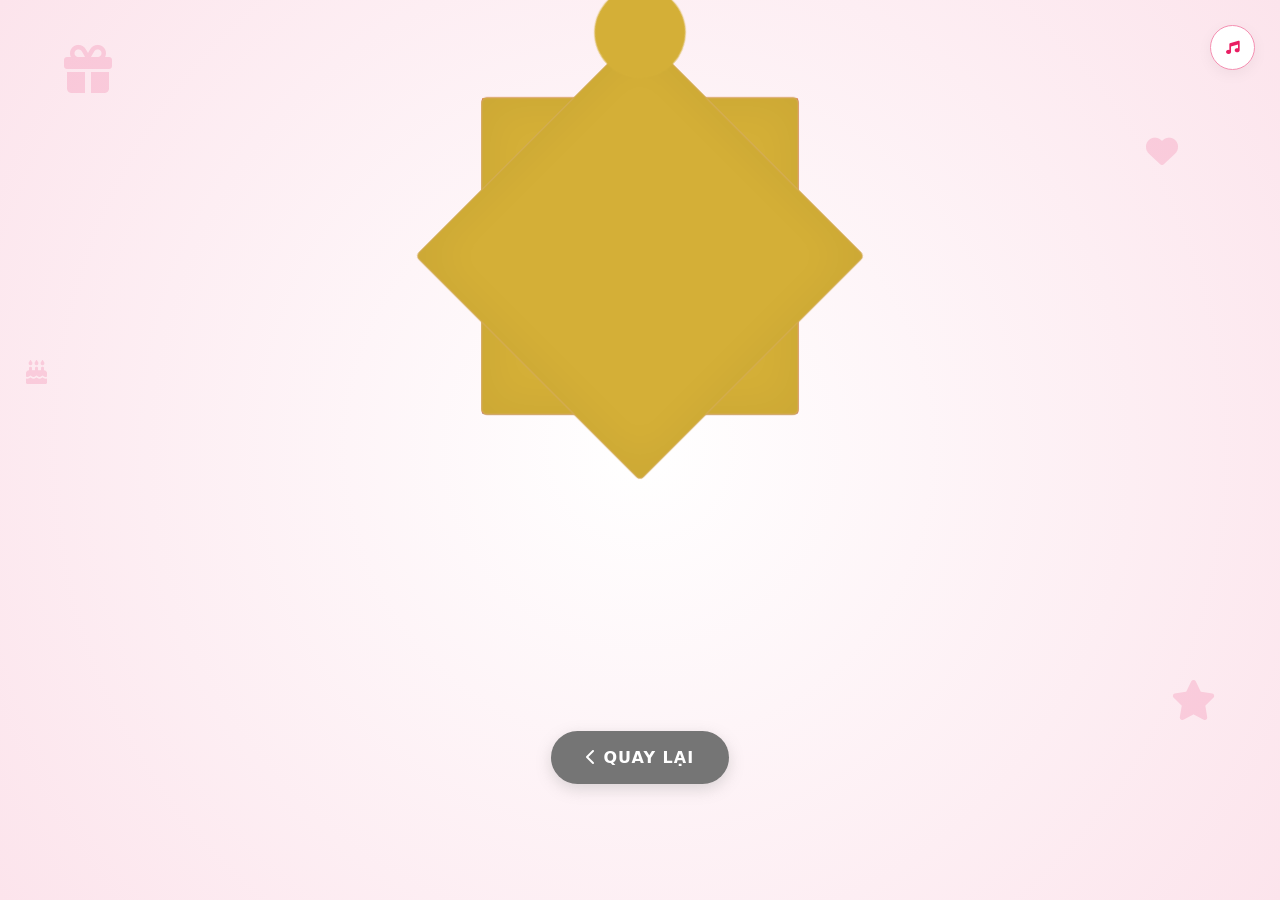
<file: gift-box.html>
<!DOCTYPE html>
<html lang="vi">
<head>
    <meta charset="UTF-8">
    <meta name="viewport" content="width=device-width, initial-scale=1.0">
    <title>Mở Quà - Sinh Nhật Bé Yêu</title>
    <link rel="preconnect" href="https://fonts.googleapis.com">
    <link rel="preconnect" href="https://fonts.gstatic.com" crossorigin>
    <link href="https://fonts.googleapis.com/css2?family=Great+Vibes&family=Dancing+Script:wght@400;700&family=Playfair+Display:wght@400;700&display=swap" rel="stylesheet">
    <link rel="stylesheet" href="https://cdnjs.cloudflare.com/ajax/libs/font-awesome/6.4.0/css/all.min.css">
    <link rel="stylesheet" href="css/styles.css">
    <link rel="stylesheet" href="css/gift-box.css">
</head>
<body class="light-theme">
    <!-- Background Decorations -->
    <div class="bg-decorations">
        <i class="fas fa-gift decor-1"></i>
        <i class="fas fa-heart decor-2"></i>
        <i class="fas fa-sparkles decor-3"></i>
        <i class="fas fa-star decor-4"></i>
        <i class="fas fa-cake-candles decor-5"></i>
    </div>

    <!-- Audio Control -->
    <div class="audio-control">
        <button id="audioToggle" title="Bật/tắt nhạc" class="audio-btn">
            <i class="fas fa-music"></i>
        </button>
    </div>

    <audio id="bgMusic" loop>
        <source src="https://www.soundhelix.com/examples/mp3/SoundHelix-Song-1.mp3" type="audio/mpeg">
    </audio>

    <main class="gift-box-page">
        <div class="gift-box-container">
            <div class="gift-box" id="giftBox">
                <div class="gift-box-front">
                    <i class="fas fa-heart" style="color: white; font-size: 3rem; opacity: 0.8;"></i>
                </div>
                <div class="gift-box-left"></div>
                <div class="gift-box-right"></div>
                <div class="gift-box-top" id="giftBoxTop"></div>
                <div class="gift-box-bottom"></div>
                <div class="gift-ribbon-h"></div>
                <div class="gift-ribbon-v"></div>
                <div class="gift-bow"></div>
            </div>
            <canvas id="confettiCanvas" class="confetti-canvas"></canvas>
        </div>

        <div class="gift-message" id="giftMessage" style="opacity: 0; pointer-events: none;">
            <h1>🎂 Chúc Mừng Sinh Nhật 🎂</h1>
            <p>Đến nơi kỷ niệm của chúng mình thôi nào!</p>
            <a href="timeline.html" class="btn btn-primary">
                Tiếp Tục <i class="fas fa-arrow-right ml-2"></i>
            </a>
        </div>

        <div class="navigation">
            <a href="index.html" class="btn btn-secondary btn-small">
                <i class="fas fa-chevron-left mr-1"></i> Quay Lại
            </a>
        </div>
    </main>

    <script src="js/confetti.js"></script>
    <script src="js/gift-box.js"></script>
    <script src="js/main.js"></script>
</body>
</html>
</file>
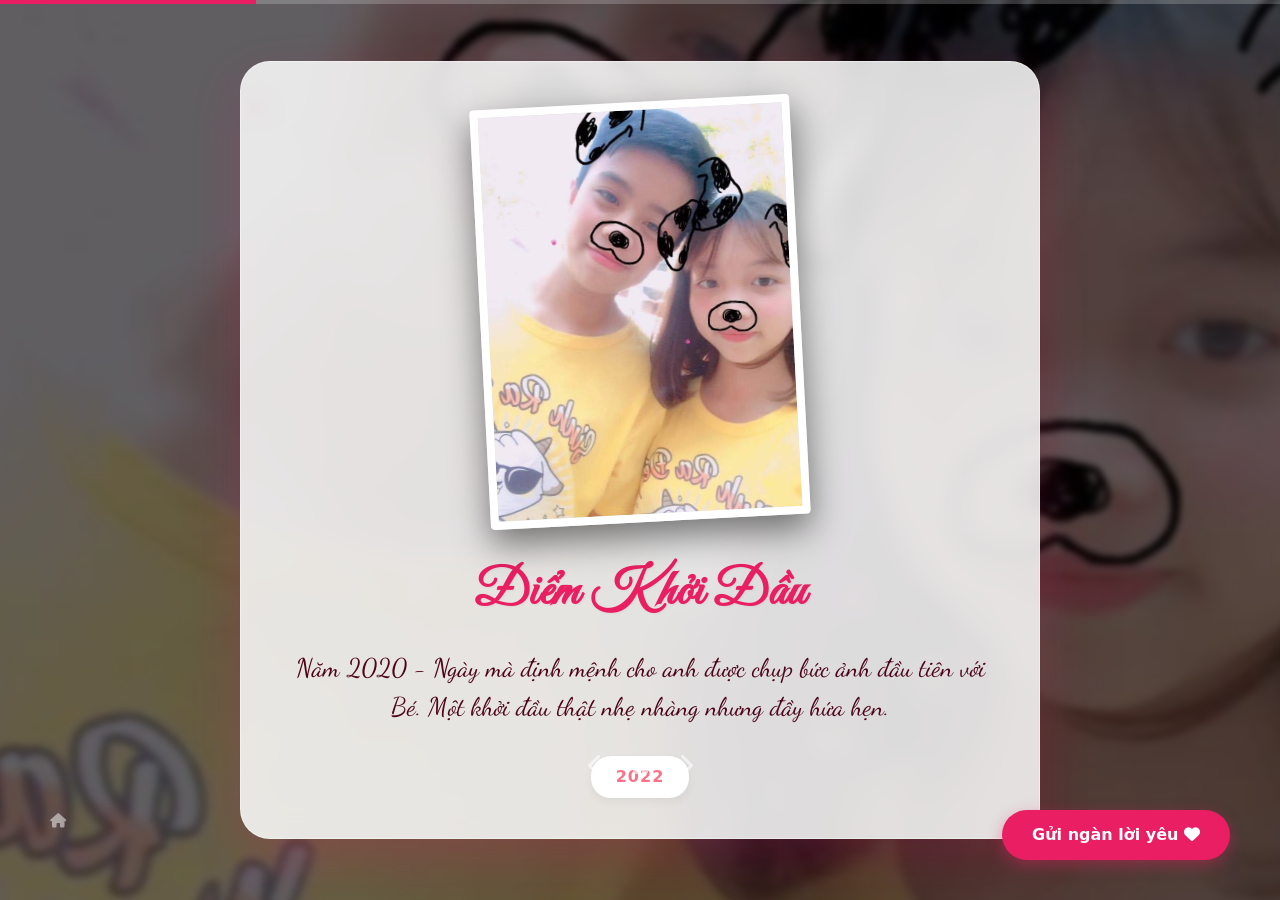
<file: timeline.html>
<!DOCTYPE html>
<html lang="vi">
<head>
    <meta charset="UTF-8">
    <meta name="viewport" content="width=device-width, initial-scale=1.0">
    <title>Hành Trình Hạnh Phúc</title>
    <link rel="preconnect" href="https://fonts.googleapis.com">
    <link rel="preconnect" href="https://fonts.gstatic.com" crossorigin>
    <link href="https://fonts.googleapis.com/css2?family=Great+Vibes&family=Dancing+Script:wght@400;700&family=Playfair+Display:wght@400;700&display=swap" rel="stylesheet">
    <link rel="stylesheet" href="https://cdnjs.cloudflare.com/ajax/libs/font-awesome/6.4.0/css/all.min.css">
    <link rel="stylesheet" href="css/styles.css">
    <link rel="stylesheet" href="css/timeline.css">
</head>
<body class="light-theme">
    <div class="page-border"></div>
    <!-- <i class="fas fa-heart decor-img decor-tl" style="color: #fecaca;"></i>
    <i class="fas fa-star decor-img decor-tr" style="color: #fef08a;"></i>
    <i class="fas fa-cloud decor-img decor-bl" style="color: #bae6fd;"></i>
    <i class="fas fa-camera decor-img decor-br" style="color: #e9d5ff;"></i> -->

    <div class="bg-decorations">
        <i class="fas fa-heart decor-1"></i>
        <i class="fas fa-sparkles decor-2"></i>
        <i class="fas fa-cloud decor-3"></i>
    </div>

    <div class="story-progress">
        <div class="progress-inner" id="progressBar"></div>
    </div>

    <main class="timeline-page">
        <div class="story-container" id="storyContainer">
            <!-- 2022 -->
            <div class="story-slide active">
                <div class="slide-bg">
                    <img src="anh/img/c2chupanhvoinhau.JPG" alt="Background">
                </div>
                <div class="slide-content">
                    <div class="slide-image-container image-count-1">
                        <img src="anh/img/c2chupanhvoinhau.JPG" alt="Kỷ niệm" class="timeline-img" style="--rotate: -3deg;">
                    </div>
                    <h2 class="slide-title">Điểm Khởi Đầu</h2>
                    <p class="slide-text">Năm 2020 - Ngày mà định mệnh cho anh được chụp bức ảnh đầu tiên với Bé. Một khởi đầu thật nhẹ nhàng nhưng đầy hứa hẹn.</p>
                    <span class="slide-date">2022</span>
                </div>
            </div>

            <div class="story-slide">
                <div class="slide-bg">
                    <img src="anh/img/omnhau.jpg" alt="Background">
                </div>
                <div class="slide-content">
                    <div class="slide-image-container image-count-2">
                        <img src="anh/img/omnhau.jpg" alt="Kỷ niệm" class="timeline-img" style="--rotate: -5deg;">
                        <img src="anh/img/cutethomnhau.jpeg" alt="Kỷ niệm" class="timeline-img" style="--rotate: 5deg;">
                    </div>
                    <h2 class="slide-title">Hơi Ấm Của Em</h2>
                    <p class="slide-text">Những cái ôm ấm áp xua tan đi mọi mệt mỏi. Cảm ơn em vì đã luôn ở bên cạnh anh.</p>
                    <span class="slide-date">Mùa đông 2022</span>
                </div>
            </div>

            <!-- 2023 -->
            <div class="story-slide">
                <div class="slide-bg">
                    <img src="anh/img/tet2023.jpeg" alt="Background">
                </div>
                <div class="slide-content">
                    <div class="slide-image-container image-count-1">
                        <img src="anh/img/tet2023.jpeg" alt="Kỷ niệm" class="timeline-img" style="--rotate: 2deg;">
                    </div>
                    <h2 class="slide-title">Tết bên em</h2>
                    <p class="slide-text">Mùa xuân rực rỡ hơn khi có em. Chúng mình đã cùng nhau đón một cái Tết thật ý nghĩa.</p>
                    <span class="slide-date">Tết 2023</span>
                </div>
            </div>

            <div class="story-slide">
                <div class="slide-bg">
                    <img src="anh/img/haiphong.jpg" alt="Background">
                </div>
                <div class="slide-content">
                    <div class="slide-image-container image-count-2">
                        <img src="anh/img/haiphong.jpg" alt="Kỷ niệm" class="timeline-img" style="--rotate: -4deg;">
                        <img src="anh/img/hotay2.jpg" alt="Kỷ niệm" class="timeline-img" style="--rotate: 6deg;">
                    </div>
                    <h2 class="slide-title">Vi vu Cùng Nhau</h2>
                    <p class="slide-text">Từ Hồ Tây đến Hải Phòng, đâu đâu cũng lưu giữ dấu chân và tiếng cười của hai đứa mình.</p>
                    <span class="slide-date">Năm 2023</span>
                </div>
            </div>

            <div class="story-slide">
                <div class="slide-bg">
                    <img src="anh/img/sinhnhathung.jpg" alt="Background">
                </div>
                <div class="slide-content">
                    <div class="slide-image-container image-count-2">
                        <img src="anh/img/sinhnhathung.jpg" alt="Kỷ niệm" class="timeline-img" style="--rotate: -3deg;">
                        <img src="anh/img/doimusinhnhat.JPG" alt="Kỷ niệm" class="timeline-img" style="--rotate: 4deg;">
                    </div>
                    <h2 class="slide-title">Ngày Của Anh</h2>
                    <p class="slide-text">Cảm ơn em đã tổ chức một sinh nhật thật bất ngờ và ấm áp cho anh.</p>
                    <span class="slide-date">Sinh nhật 2023</span>
                </div>
            </div>

            <!-- 2024 -->
            <div class="story-slide">
                <div class="slide-bg">
                    <img src="anh/img/totnghiephung.png" alt="Background">
                </div>
                <div class="slide-content">
                    <div class="slide-image-container image-count-1">
                        <img src="anh/img/totnghiephung.png" alt="Kỷ niệm" class="timeline-img" style="--rotate: -2deg;">
                    </div>
                    <h2 class="slide-title">Cột Mốc Quan Trọng</h2>
                    <p class="slide-text">Em luôn là người đồng hành và ủng hộ anh trong những bước ngoặt lớn của cuộc đời.</p>
                    <span class="slide-date">Năm 2025</span>
                </div>
            </div>

            <div class="story-slide">
                <div class="slide-bg">
                    <img src="anh/img/sinhnhathungtraitim.jpeg" alt="Background">
                </div>
                <div class="slide-content">
                    <div class="slide-image-container image-count-2">
                        <img src="anh/img/sinhnhathun19tuoitim.jpeg" alt="Kỷ niệm" class="timeline-img" style="--rotate: -6deg;">
                        <img src="anh/img/sinhnhathungtraitim.jpeg" alt="Kỷ niệm" class="timeline-img" style="--rotate: 5deg;">
                    </div>
                    <h2 class="slide-title">Mãi Mãi Bên Nhau</h2>
                    <p class="slide-text">Chúc mừng sinh nhật bé yêu của anh! Chúc em luôn xinh đẹp, hạnh phúc và mãi là công chúa của anh nhé.</p>
                    <span class="slide-date">Happy Birthday!</span>
                </div>
            </div>
        </div>

        <div class="story-controls">
            <button id="prevBtn" title="Trước đó"><i class="fas fa-chevron-left"></i></button>
            <button id="pauseBtn" title="Tạm dừng"><i class="fas fa-pause"></i></button>
            <button id="nextBtn" title="Tiếp theo"><i class="fas fa-chevron-right"></i></button>
        </div>

        <div class="page-nav">
            <a href="index.html" class="btn-minimal"><i class="fas fa-home"></i></a>
            <a href="reasons.html" class="btn-next-story">Gửi ngàn lời yêu <i class="fas fa-heart"></i></a>
        </div>
    </main>

    <script src="js/main.js"></script>
    <script src="js/timeline.js"></script>
</body>
</html>
</file>
<file: css/styles.css>
/* ========== GLOBAL STYLES ========== */

* {
    margin: 0;
    padding: 0;
    box-sizing: border-box;
}

:root {
    /* Vibrant Color Palette */
    --primary-rose: #E91E63; /* Deep Pink */
    --light-rose: #F48FB1;
    --pale-rose: #FCE4EC;
    --gold: #D4AF37; /* Metallic Gold */
    --gold-light: #FFD700;
    --white: #FFFFFF;
    --soft-white: #FFF9FA;
    --light-gray: #F5F5F5;
    --medium-gray: #757575;
    --dark-text: #2D2D2D;
    
    /* Fonts */
    --font-heading: 'Playfair Display', serif;
    --font-elegant: 'Great Vibes', cursive;
    --font-body: 'Segoe UI', system-ui, -apple-system, sans-serif;
}

html {
    scroll-behavior: smooth;
    background: var(--soft-white);
    color: var(--dark-text);
}

body {
    font-family: var(--font-body);
    background: var(--soft-white);
    color: var(--dark-text);
    line-height: 1.6;
    overflow-x: hidden;
    animation: pageFadeIn 1s ease-out;
}

@keyframes pageFadeIn {
    from { opacity: 0; transform: translateY(10px); }
    to { opacity: 1; transform: translateY(0); }
}

/* ========== CONTAINER & SECTIONS ========== */

.container {
    width: 100%;
    min-height: 100vh;
}

.section {
    width: 100%;
    min-height: 100vh;
    display: flex;
    align-items: center;
    justify-content: center;
    padding: 60px 20px;
    position: relative;
    overflow: hidden;
}

/* ========== TYPOGRAPHY ========== */

h1, h2, h3 {
    font-family: var(--font-heading);
    font-weight: 700;
    text-align: center;
    margin-bottom: 20px;
    color: var(--dark-text);
    letter-spacing: 1px;
}

h1 {
    font-size: 3.5rem;
    color: var(--primary-rose);
}

h2 {
    font-size: 2.5rem;
    color: var(--gold);
}

p {
    font-size: 1.1rem;
    line-height: 1.8;
    color: var(--dark-text);
}

.section-title {
    font-size: 3rem;
    margin-bottom: 30px;
    color: var(--primary-rose);
    position: relative;
    display: inline-block;
}

.section-title::after {
    content: '';
    position: absolute;
    bottom: -10px;
    left: 50%;
    transform: translateX(-50%);
    width: 60px;
    height: 2px;
    background: var(--gold);
}

/* ========== BUTTONS ========== */

.btn {
    padding: 14px 35px;
    border: none;
    border-radius: 50px;
    font-size: 1rem;
    cursor: pointer;
    transition: all 0.4s cubic-bezier(0.175, 0.885, 0.32, 1.275);
    font-family: var(--font-body);
    font-weight: 600;
    letter-spacing: 1px;
    text-decoration: none;
    display: inline-block;
    text-transform: uppercase;
}

.btn-primary {
    background: linear-gradient(135deg, var(--primary-rose) 0%, var(--gold) 100%);
    color: var(--white);
    box-shadow: 0 5px 20px rgba(212, 165, 165, 0.4);
}

.btn-primary:hover {
    transform: translateY(-5px);
    box-shadow: 0 10px 25px rgba(197, 160, 89, 0.5);
    filter: brightness(1.1);
}

.btn-primary:active {
    transform: translateY(-1px);
}

.btn-secondary {
    background: var(--medium-gray);
    color: var(--white);
    box-shadow: 0 5px 15px rgba(136, 136, 136, 0.3);
}

.btn-secondary:hover {
    background: var(--dark-text);
    transform: translateY(-3px);
    box-shadow: 0 8px 20px rgba(74, 74, 74, 0.4);
}

/* ========== AUDIO CONTROL ========== */

.audio-control {
    position: fixed;
    top: 25px;
    right: 25px;
    z-index: 1000;
}

.audio-btn {
    background: var(--white);
    border: 1px solid var(--light-rose);
    border-radius: 50%;
    width: 45px;
    height: 45px;
    cursor: pointer;
    display: flex;
    align-items: center;
    justify-content: center;
    color: var(--primary-rose);
    transition: all 0.4s ease;
    box-shadow: 0 4px 15px rgba(0, 0, 0, 0.05);
}

.audio-btn:hover {
    background: var(--primary-rose);
    color: var(--white);
    transform: rotate(15deg) scale(1.1);
}

/* ========== BACKGROUND DECORATIONS ========== */

.bg-decorations {
    position: fixed;
    top: 0;
    left: 0;
    width: 100%;
    height: 100%;
    pointer-events: none;
    z-index: 1;
    overflow: hidden;
}

.bg-decorations i {
    position: absolute;
    color: var(--primary-rose);
    opacity: 0.15;
    animation: floatSlow 12s linear infinite;
    filter: blur(0.5px);
}

.decor-1 { top: 5%; left: 5%; font-size: 3rem; animation-delay: 0s; }
.decor-2 { top: 15%; right: 8%; font-size: 2rem; animation-delay: -2s; }
.decor-3 { bottom: 10%; left: 10%; font-size: 4rem; animation-delay: -5s; }
.decor-4 { bottom: 20%; right: 5%; font-size: 2.5rem; animation-delay: -8s; }
.decor-5 { top: 40%; left: 2%; font-size: 1.5rem; animation-delay: -12s; }

.floating-hearts .heart {
    position: absolute;
    color: var(--primary-rose);
    opacity: 0.3;
    animation: heartFloatUp 4s ease-in infinite;
}

.floating-hearts .h1 { left: 10%; animation-delay: 0s; font-size: 1.2rem; }
.floating-hearts .h2 { left: 50%; animation-delay: 1.5s; font-size: 1.5rem; }
.floating-hearts .h3 { left: 85%; animation-delay: 3s; font-size: 1rem; }

@keyframes heartFloatUp {
    0% { transform: translateY(100vh) scale(1); opacity: 0; }
    20% { opacity: 0.3; }
    80% { opacity: 0.3; }
    100% { transform: translateY(-100px) scale(1.5); opacity: 0; }
}

@keyframes floatSlow {
    0% { transform: translate(0, 0) rotate(0deg); }
    33% { transform: translate(30px, 50px) rotate(10deg); }
    66% { transform: translate(-20px, 80px) rotate(-10deg); }
    100% { transform: translate(0, 0) rotate(0deg); }
}

/* ========== DECORATIVE PHOTO (POLAROID) ========== */

.decorative-photo {
    position: fixed;
    width: 110px;
    background: white;
    padding: 8px 8px 24px 8px;
    box-shadow: 0 10px 25px rgba(0,0,0,0.1);
    z-index: 5;
    pointer-events: auto;
    transition: all 0.4s cubic-bezier(0.175, 0.885, 0.32, 1.275);
    border: 1px solid #eee;
}

.decorative-photo:hover {
    transform: scale(1.1) rotate(0deg) !important;
    z-index: 1001;
    box-shadow: 0 15px 35px rgba(233, 30, 99, 0.2);
}

.decorative-photo img {
    width: 100%;
    height: auto;
    display: block;
    aspect-ratio: 1;
    object-fit: cover;
    border: 1px solid #f5f5f5;
}

/* Tape effect */
.decorative-photo::before {
    content: '';
    position: absolute;
    top: -12px;
    left: 50%;
    transform: translateX(-50%);
    width: 45px;
    height: 18px;
    background: rgba(233, 30, 99, 0.3);
    backdrop-filter: blur(2px);
    z-index: 1;
}

@media (max-width: 768px) {
    .decorative-photo {
        width: 85px;
        padding: 6px 6px 18px 6px;
    }
}

/* ========== MODAL ========== */

.modal {
    display: none;
    position: fixed;
    z-index: 2000;
    left: 0;
    top: 0;
    width: 100%;
    height: 100%;
    overflow: auto;
    background-color: rgba(74, 74, 74, 0.4);
    backdrop-filter: blur(5px);
    animation: fadeIn 0.3s ease;
}

.modal-content {
    background-color: var(--white);
    margin: 10% auto;
    padding: 40px;
    border-radius: 25px;
    width: 90%;
    max-width: 550px;
    box-shadow: 0 20px 50px rgba(0, 0, 0, 0.1);
    border: 1px solid var(--light-rose);
    animation: slideUp 0.5s cubic-bezier(0.175, 0.885, 0.32, 1.275);
}

.close {
    color: var(--medium-gray);
    float: right;
    font-size: 24px;
    font-weight: 300;
    cursor: pointer;
    transition: all 0.3s;
}

.close:hover {
    color: var(--primary-rose);
    transform: rotate(90deg);
}

.modal-content h3 {
    color: var(--primary-pink);
    margin-bottom: 20px;
}

.modal-content p {
    color: var(--dark-text);
}

/* ========== RESPONSIVE ========== */

@media (max-width: 768px) {
    h1 {
        font-size: 2.5rem;
    }

    h2 {
        font-size: 2rem;
    }

    .section {
        padding: 30px 15px;
        min-height: auto;
    }

    .btn {
        padding: 12px 24px;
        font-size: 1rem;
    }

    .modal-content {
        margin: 20% auto;
        width: 95%;
    }
}

/* ========== ANIMATIONS ========== */

@keyframes fadeIn {
    from {
        opacity: 0;
    }
    to {
        opacity: 1;
    }
}

@keyframes slideUp {
    from {
        transform: translateY(50px);
        opacity: 0;
    }
    to {
        transform: translateY(0);
        opacity: 1;
    }
}

@keyframes slideDown {
    from {
        transform: translateY(-50px);
        opacity: 0;
    }
    to {
        transform: translateY(0);
        opacity: 1;
    }
}

@keyframes float {
    0%, 100% {
        transform: translateY(0px);
    }
    50% {
        transform: translateY(-20px);
    }
}

@keyframes pulse {
    0%, 100% {
        opacity: 1;
    }
    50% {
        opacity: 0.5;
    }
}

@keyframes glow {
    0%, 100% {
        box-shadow: 0 0 10px rgba(255, 105, 180, 0.4);
    }
    50% {
        box-shadow: 0 0 20px rgba(255, 105, 180, 0.8);
    }
}
</file>
<file: css/gift-box.css>
.gift-box-page {
    min-height: 100vh;
    display: flex;
    flex-direction: column;
    align-items: center;
    justify-content: center;
    background: radial-gradient(circle at center, var(--white) 0%, var(--pale-rose) 100%);
    padding: 40px 20px;
    gap: 40px;
    position: relative;
    overflow: hidden;
}

.gift-box-container {
    position: relative;
    perspective: 1200px;
    width: 280px;
    height: 280px;
    z-index: 10;
}

.gift-box {
    position: relative;
    width: 100%;
    height: 100%;
    transform-style: preserve-3d;
    cursor: pointer;
    transition: transform 0.6s cubic-bezier(0.175, 0.885, 0.32, 1.275);
}

.gift-box.open {
    animation: openBox 1.2s ease-out forwards;
}

.gift-box div {
    position: absolute;
    width: 100%;
    height: 100%;
    display: flex;
    align-items: center;
    justify-content: center;
    border: 1px solid rgba(212, 165, 165, 0.3);
    border-radius: 5px;
    box-shadow: inset 0 0 40px rgba(0, 0, 0, 0.05);
}

.gift-box-front {
    background: linear-gradient(135deg, var(--primary-rose), var(--light-rose));
    transform: translateZ(140px);
}

.gift-box-left {
    background: var(--primary-rose);
    transform: translateX(-140px) rotateY(-90deg);
}

.gift-box-right {
    background: var(--primary-rose);
    transform: translateX(140px) rotateY(90deg);
}

.gift-box-top {
    background: linear-gradient(135deg, var(--gold-light), var(--gold));
    transform: translateY(-140px) rotateX(90deg);
    z-index: 20;
}

.gift-box-bottom {
    background: #888;
    transform: translateY(140px) rotateX(-90deg);
    box-shadow: 0 50px 100px rgba(0,0,0,0.2);
}

.gift-ribbon-h {
    position: absolute;
    width: 100%;
    height: 40px;
    background: var(--gold);
    top: 50%;
    left: 0;
    transform: translateY(-50%) translateZ(141px);
    z-index: 10;
    box-shadow: 0 0 10px rgba(0,0,0,0.1);
}

.gift-ribbon-v {
    position: absolute;
    width: 40px;
    height: 100%;
    background: var(--gold);
    left: 50%;
    top: 0;
    transform: translateX(-50%) translateZ(141px);
    z-index: 10;
    box-shadow: 0 0 10px rgba(0,0,0,0.1);
}

.gift-bow {
    position: absolute;
    width: 80px;
    height: 80px;
    background: var(--gold);
    border-radius: 50% 50% 0 50%;
    top: 50%;
    left: 50%;
    transform: translateX(-50%) translateY(-50%) translateZ(145px) rotate(45deg);
    z-index: 25;
    box-shadow: 5px 5px 15px rgba(0, 0, 0, 0.2);
}

.gift-bow::after {
    content: '';
    position: absolute;
    width: 80px;
    height: 80px;
    background: var(--gold);
    border-radius: 50% 50% 50% 0;
    top: -40px;
    left: -40px;
    transform: rotate(90deg);
}

.gift-message h1 {
    font-size: 3rem;
    margin-bottom: 20px;
    color: var(--primary-rose);
    font-family: var(--font-heading);
}

.gift-message p {
    font-size: 1.2em;
    color: var(--dark-text);
    margin-bottom: 30px;
}

.navigation {
    margin-top: 40px;
}

@keyframes openBox {
    0% {
        transform: rotateX(0) rotateY(0);
    }
    50% {
        transform: rotateX(-30deg) rotateY(15deg);
    }
    100% {
        transform: rotateX(-90deg) rotateY(0deg) translateY(-100px);
    }
}

@keyframes shake {
    0%, 100% {
        transform: translateZ(-150px) rotateX(90deg) translateX(0);
    }
    25% {
        transform: translateZ(-150px) rotateX(90deg) translateX(-10px);
    }
    75% {
        transform: translateZ(-150px) rotateX(90deg) translateX(10px);
    }
}

@media (max-width: 768px) {
    .gift-box-container {
        width: 200px;
        height: 200px;
    }

    .gift-message h1 {
        font-size: 2em;
    }

    .gift-message p {
        font-size: 1em;
    }
}
</file>
<file: css/timeline.css>
.timeline-page {
    position: relative;
    width: 100%;
    height: 100vh;
    background: #000;
    overflow: hidden;
}

/* Progress Bar */
.story-progress {
    position: fixed;
    top: 0;
    left: 0;
    width: 100%;
    height: 4px;
    background: rgba(255,255,255,0.2);
    z-index: 1000;
}
.progress-inner {
    height: 100%;
    width: 0%;
    background: var(--primary-rose);
    transition: width 0.1s linear;
}

.story-container {
    position: relative;
    width: 100%;
    height: 100%;
}

.story-slide {
    position: absolute;
    top: 0;
    left: 0;
    width: 100%;
    height: 100%;
    opacity: 0;
    visibility: hidden;
    transition: opacity 1.5s ease-in-out;
    display: flex;
    align-items: center;
    justify-content: center;
}

.story-slide.active {
    opacity: 1;
    visibility: visible;
}

/* Background image with Ken Burns */
.slide-bg {
    position: absolute;
    top: 0;
    left: 0;
    width: 100%;
    height: 100%;
    z-index: 1;
}
.slide-bg img {
    width: 100%;
    height: 100%;
    object-fit: cover;
    filter: brightness(0.4) blur(3px);
    transform: scale(1.1);
}

.story-slide.active .slide-bg img {
    animation: kenBurns 12s infinite alternate ease-in-out;
}

@keyframes kenBurns {
    from { transform: scale(1) rotate(0deg); }
    to { transform: scale(1.2) rotate(1deg); }
}

/* Foreground Images Container */
.slide-image-container {
    position: relative;
    z-index: 5;
    display: flex;
    gap: 20px;
    justify-content: center;
    align-items: center;
    margin-bottom: 30px;
    width: 100%;
    max-width: 900px;
    perspective: 1000px;
}

.timeline-img {
    width: 350px;
    height: 450px;
    object-fit: cover;
    border: 8px solid white;
    border-radius: 4px;
    box-shadow: 0 15px 35px rgba(0,0,0,0.5);
    transition: all 1s ease;
    opacity: 0;
    transform: translateY(50px) rotate(-5deg);
}

.story-slide.active .timeline-img {
    opacity: 1;
    transform: translateY(0) rotate(var(--rotate, 0deg));
}

.story-slide.active .timeline-img:nth-child(2) {
    transition-delay: 0.3s;
}

/* Specific layouts for 1 vs 2 images */
.image-count-1 .timeline-img {
    width: 320px;
    height: 420px;
}

.image-count-2 .timeline-img {
    width: 250px;
    height: 350px;
}

/* Stacked effect for 2 images on mobile */
@media (max-width: 768px) {
    .slide-image-container {
        flex-direction: column;
        gap: 12px;
        margin-bottom: 15px;
    }
    
    .timeline-img {
        width: 180px !important;
        height: 240px !important;
        border-width: 4px;
    }

    .image-count-1 .timeline-img {
        width: 210px !important;
        height: 280px !important;
    }

    .slide-title { font-size: 2.2rem; }
    .slide-text { font-size: 1rem; padding: 0 20px; }
    .page-nav { padding: 0 20px; }
}

/* Text Content Overlay */
.slide-content {
    position: relative;
    z-index: 10;
    text-align: center;
    max-width: 800px;
    width: 90%;
    padding: 40px;
    background: rgba(255, 255, 255, 0.85); /* Glassmorphism background */
    backdrop-filter: blur(10px);
    border-radius: 30px;
    box-shadow: 0 20px 50px rgba(233, 30, 99, 0.2);
    display: flex;
    flex-direction: column;
    align-items: center;
    border: 1px solid rgba(255, 255, 255, 0.4);
}

.slide-title {
    font-family: var(--font-elegant);
    font-size: 3.2rem;
    color: #e91e63; /* Vibrant Rose */
    margin-bottom: 15px;
    opacity: 0;
    transform: translateY(30px);
    transition: all 1s ease 0.5s;
    text-shadow: 1px 1px 2px rgba(0,0,0,0.05);
}

.slide-text {
    font-family: 'Dancing Script', cursive;
    font-size: 1.6rem;
    color: #4c0519;
    line-height: 1.5;
    opacity: 0;
    transform: translateY(30px);
    transition: all 1s ease 0.8s;
    margin-bottom: 20px;
}

.slide-date {
    display: block;
    margin-top: 10px;
    font-weight: bold;
    color: #fb7185;
    padding: 8px 25px;
    background: white;
    border-radius: 20px;
    letter-spacing: 1px;
    box-shadow: 0 4px 10px rgba(0,0,0,0.05);
    opacity: 0;
    transition: all 1s ease 1.1s;
}

.story-slide.active .slide-title,
.story-slide.active .slide-text,
.story-slide.active .slide-date {
    opacity: 1;
    transform: translateY(0);
}

/* Controls */
.story-controls {
    position: absolute;
    bottom: 120px;
    left: 50%;
    transform: translateX(-50%);
    display: flex;
    gap: 30px;
    z-index: 100;
}
.story-controls button {
    background: none;
    border: none;
    color: rgba(255,255,255,0.6);
    font-size: 1.5rem;
    cursor: pointer;
    transition: 0.3s;
}
.story-controls button:hover { color: white; transform: scale(1.2); }

/* Navigation */
.page-nav {
    position: absolute;
    bottom: 40px;
    width: 100%;
    display: flex;
    justify-content: space-between;
    padding: 0 50px;
    z-index: 100;
}

.btn-minimal {
    color: rgba(255,255,255,0.5);
    text-decoration: none;
    font-size: 0.9rem;
    text-transform: uppercase;
    letter-spacing: 1px;
}

.btn-next-story {
    background: var(--primary-rose);
    color: white;
    padding: 12px 30px;
    border-radius: 50px;
    text-decoration: none;
    font-weight: bold;
    box-shadow: 0 5px 15px rgba(233, 30, 99, 0.4);
    transition: 0.3s;
}
.btn-next-story:hover { transform: translateY(-3px); box-shadow: 0 8px 25px rgba(233, 30, 99, 0.6); }

@media (max-width: 768px) {
    .slide-title { font-size: 2.5rem; }
    .slide-text { font-size: 1.1rem; }
    .page-nav { padding: 0 20px; }
}
</file>
